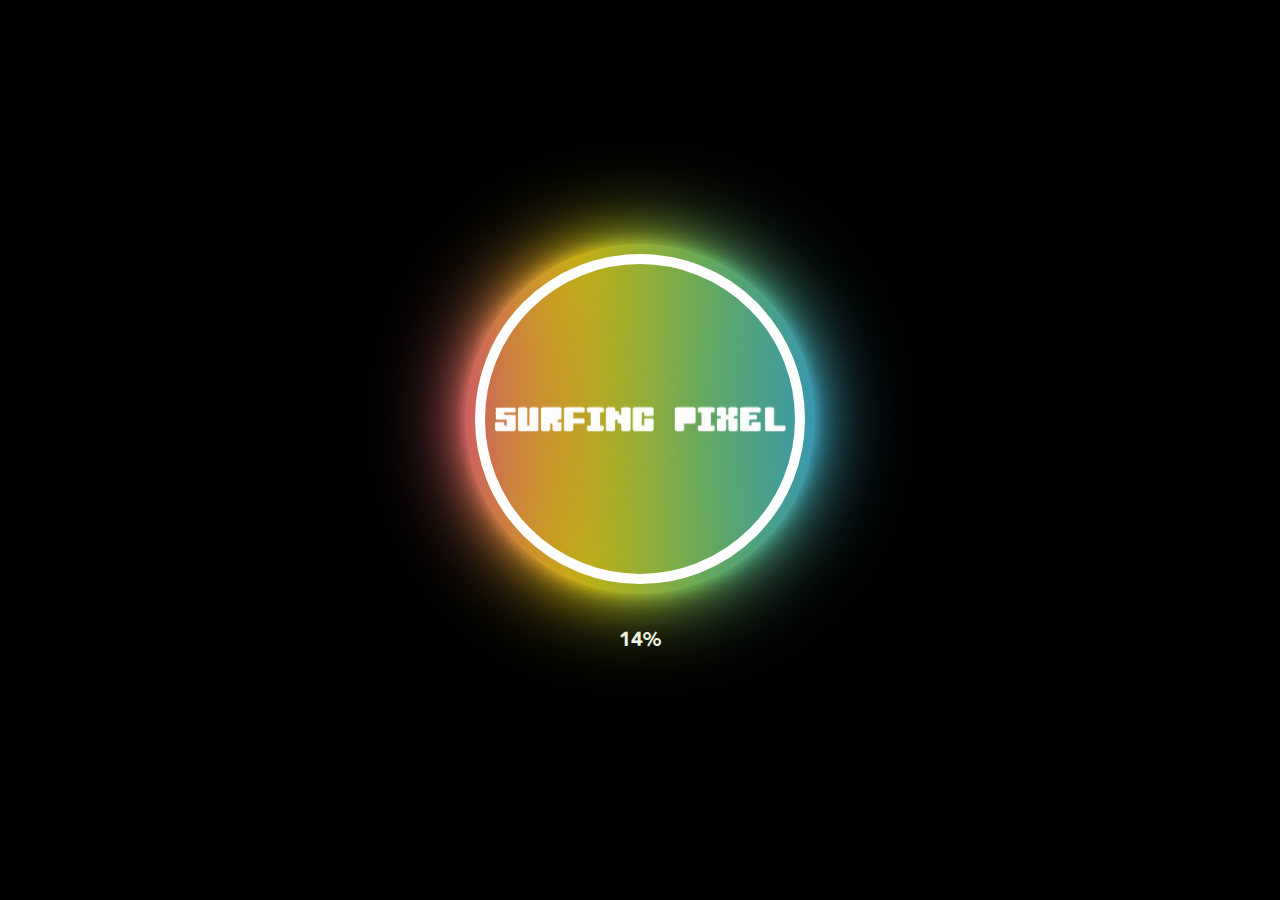
<file: index.html>
<!DOCTYPE html>
<html lang="es">

<head>
    <meta charset="UTF-8">
    <meta http-equiv="X-UA-Compatible" content="IE=edge">
    <meta name="viewport" content="width=device-width, initial-scale=1.0">
    <title>Surfing Pixel</title>
    <link rel="stylesheet" href="css/styles.css">
</head>
<div id="overlayCarga">

    <div>
        <div class="loader">
            <span></span>
            <span></span>
            <span></span>
            <span></span>
        </div>

        <div class="loader-container">
            <span class="loaderNum h2" id="loaderNum">0%</span>
        </div>
    </div>
</div>
<script src="js/function.js"></script>
</file>
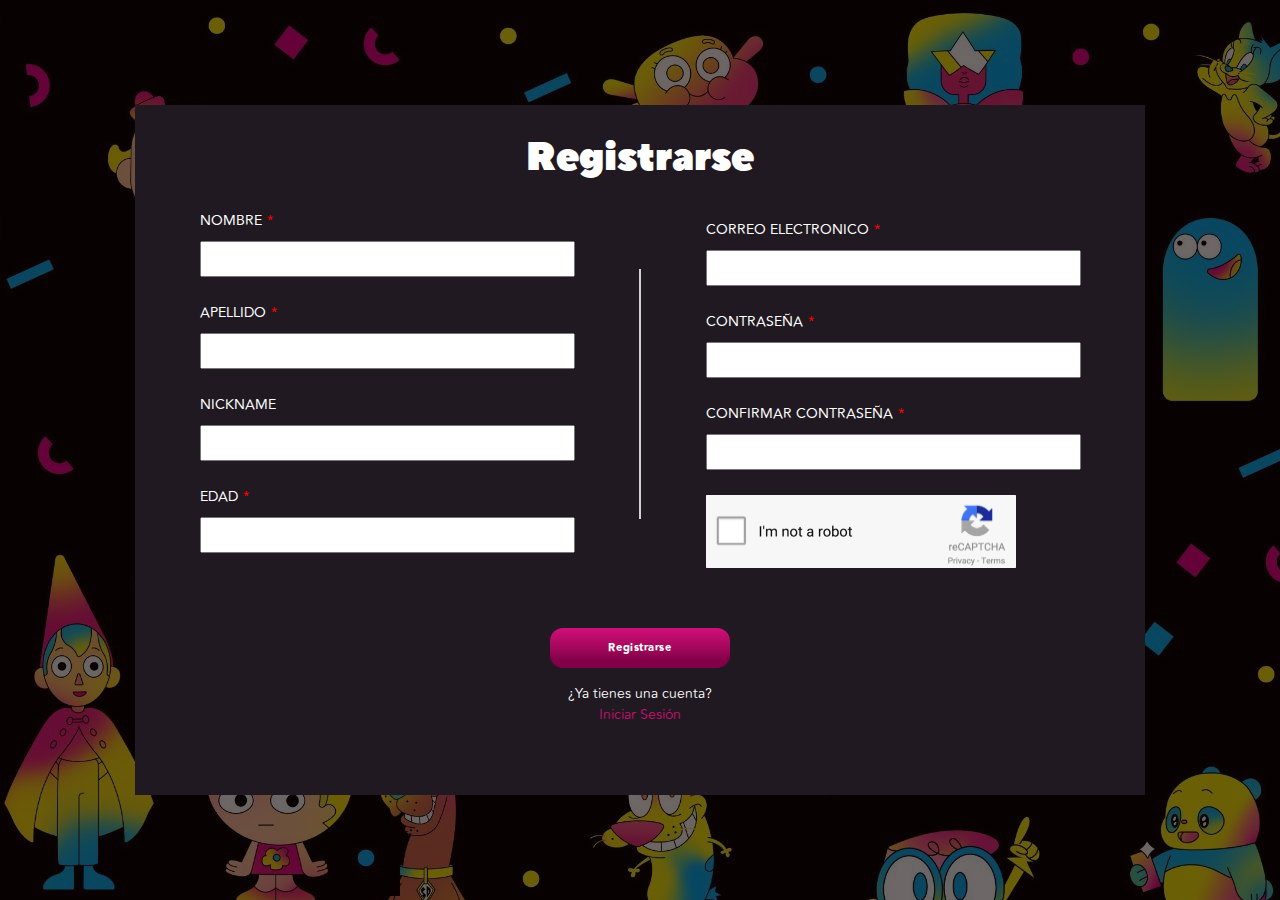
<file: register.html>
<!DOCTYPE html>
    <html lang="es">

    <head>
        <meta charset="UTF-8">
        <meta http-equiv="X-UA-Compatible" content="IE=edge">
        <meta name="viewport" content="width=device-width, initial-scale=1.0">
        <title>Surfing Pixel</title>
        <link rel="stylesheet" href="css/styles.css">
    </head>

<body>

    <div id="fondoForm">
        <form id="registerForm">
            <h1>Registrarse</h1>
            <div class="formContent">
                <div class="seccionIzq">
                    <label for="nombre" class="h4 required">NOMBRE</label>
                    <input type="text" id="" name="" required>
                    <label for="nombre" class="h4 required">APELLIDO</label>
                    <input type="text" id="" name="" required>
                    <label for="nombre" class="h4">NICKNAME</label>
                    <input type="text" id="" name="" >
                    <label for="nombre" class="h4 required">EDAD</label>
                    <input type="text" id="" name="" required>
                </div>
                <hr style="border: none; background-color: white; width: 2px;">
                <div class="seccionDer">
                    <label for="nombre" class="h4 required">CORREO ELECTRONICO</label>
                    <input type="text" id="" name="" required>
                    <label for="nombre" class="h4 required">CONTRASEÑA</label>
                    <input type="text" id="" name="" required>
                    <label for="nombre" class="h4 required">CONFIRMAR CONTRASEÑA</label>
                    <input type="text" id="" name="" required>
                    <img src="resources/imagenes/otros/capcha.png"> 
                </div>
            </div>

            <div class="formBotonera">
                <button onclick="registrarse(this)" class="botonSecundario">
                    <p class="textoBotones">Registrarse</p>
                </button>
                <p class="textoChico">¿Ya tienes una cuenta?</p>
                <span class="textoChico" onclick="login()">Iniciar Sesión</span>    
            </div>
        </form>     
    </div>


            </div>
</body>
<script src="js/function.js"></script>
</file>
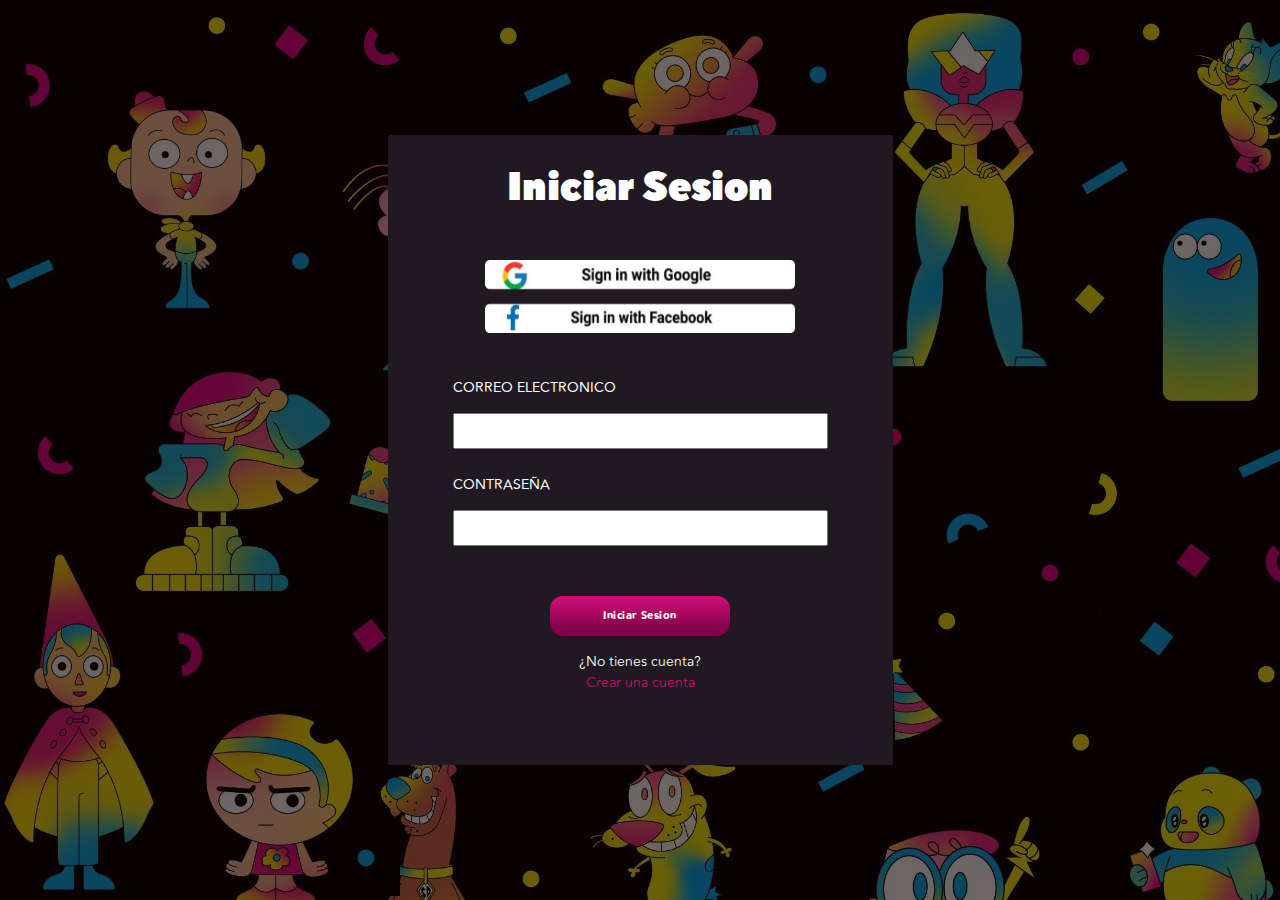
<file: signup.html>
<!DOCTYPE html>
<html lang="es">

<head>
    <meta charset="UTF-8">
    <meta http-equiv="X-UA-Compatible" content="IE=edge">
    <meta name="viewport" content="width=device-width, initial-scale=1.0">
    <title>Surfing Pixel</title>
    <link rel="icon" href="resources/icos/personajes/gumball.svg" type="image/x-icon">
    <link rel="stylesheet" href="css/styles.css">
</head>

<body>

    <div id="fondoForm">
        <form id="registerFormsign">
            <h1>Iniciar Sesion</h1>
            <div class="formContent">
                <div id="seccion">
                    <img src="resources/imagenes/otros/Inicio rapido.png">
                    <label for="nombre" class="h4">CORREO ELECTRONICO</label>
                    <input type="text" id="" name="">
                    <label for="nombre" class="h4">CONTRASEÑA</label>
                    <input type="text" id="" name="">

                </div>
            </div>
            <div class="formBotonera">
                <button onclick="home()" class="botonSecundario">
                    <p class="textoBotones"><a href="carga.html">Iniciar Sesion</a></p>
                </button>
                <p class="textoChico">¿No tienes cuenta?</a></p>
                <span class="textoChico" id="iniciarSesion"><a href="register.html">Crear una cuenta</a></span>
            </div>
        </form>
    </div>


</body>
<script src="js/function.js"></script>
</file>
<file: css/styles.css>
@font-face {
    font-family: 'TT Norms';
    src: url(../fonts/TT-Norms®-Pro/Demo_Fonts/Fontspring-DEMO-tt_norms_pro_extrablack.otf);
}

@font-face {
    font-family: 'Avenir Black';
    src: url(../fonts/Avenir-Black.ttf);
}

@font-face {
    font-family: 'Avenir Book';
    src: url(../fonts/Avenir-Book.ttf);
}

@font-face {
    font-family: 'Avenir Regular';
    src: url(../fonts/Avenir-Regular.ttf);
}

@font-face {
    font-family: 'Avenir Heavy';
    src: url(../fonts/Avenir-Heavy.ttf);
}

:root{
    --backround-color: var(--color-primario);

    --color-primario: #0D0303;
    --color-secundario: #CC0F76;
    --color-arcoiris:linear-gradient(to right, #CB487B, #D1B507 ,#5FAA5A ,#3193C7 );
    --color-degrade: linear-gradient(180deg, #CC0F76 32.81%, #810047 100%);
    --color-degradeV2: linear-gradient(180deg, #CC0F76 4.69%, #AA0860 42.71%, #810047 81.77%);
    --color-degradeTerciario: linear-gradient(180deg, #FCE112 67.71%, #CBB400 94.79%);
    
    --fuente-h1:'TT Norms';
    --tamanio-h1:40px;
    --fuente-h2:'Avenir Black';
    --tamanio-h2: 20px;
    --fuente-h3: var(--fuente-h1);
    --tamanio-h3: 20px;
    --fuente-h4:'Avenir Regular';
    --tamanio-h4:14px;
    --fuente-textoChico:'Avenir Book';
    --tamanio-textoChico:14px;
    --fuente-textoBody:'Avenir Book';
    --tamanio--textoBody: 19px;
    --fuente-textoBotones:'Avenir Black';
    --tamanio--textoBotones: 11px;
}

html{
    background-color: var(--backround-color);
    overflow-x: hidden;
}
body{
    display: flex;
    flex-direction: column;
    margin: 0;
}

/* TEXTOS */
h1{
    font-family: var(--fuente-h1);
    font-size: var(--tamanio-h1);
    color: white;
}
.h1{
    font-family: var(--fuente-h1);
    font-size: var(--tamanio-h1);
    color: white;
}
.h2{
    font-family:var(--fuente-h2);
    font-size: var(--tamanio-h2);
}
.h3{
    font-family:var(--fuente-h3);
    font-size: var(--tamanio-h3);
    letter-spacing: 0.05em;
}
.h4{
    font-family: var(--fuente-h4);
    font-size: var(--tamanio-h4);
}


.textoChico{
    font-family:var(--fuente-textoChico);
    font-size: var(--tamanio-textoChico);
    color: #282725;
}

.textoBotones{
    font-family: var(--fuente-textoBotones);
    font-size: var(--tamanio--textoBotones);
    color: white;
    letter-spacing: 0.05em;
}

.textoBody{
    font-family: var(--fuente-textoBody);
    font-size: var(--tamanio--textoBody);
    color: white;
}

                                          /* ASSETS */

/* NAV */
nav {
    background-color: #080008;
    display: flex;
    justify-content: space-between;
    align-items: center;
    padding: 10px 100px;
    margin-top: 10px;
}

#logo {
    width: 250px;
    height: 20px;
    background: no-repeat url(../resources/icos/simbolos/logo.svg) 50%;
    cursor: pointer;
}

#barraBusqueda {
    display: flex;
    flex-direction: row;
    align-items: center;
    justify-content: space-between;
    width: 460px;
    height: 40px;
    background: white;
    border-radius: 8px;
    margin-left: -140px;
}

#barraBusqueda span {
    opacity: 50%;
    margin-left: 15px;
}

#lupa {
    background: no-repeat url(../resources/icos/simbolos/lupa.svg) 50%;
    height: 22px;
    width: 22px;
    margin-right: 15px;
}

#perfil {
    display: flex;
    align-items: center
}

#iconoPerfil {
    height: 50px;
    width: 50px;
    display: flex;
}

#iconoPerfil .circulo {
    height: 100%;
    width: 100%;
    position: relative;
}

#iconoPerfil .borde {
    height: calc(100% + 4px);
    width: calc(100% + 4px);
    left: -2px;
    top: -2px;
}

#iconoPerfil .centro {
    height: 90%;
    width: 90%;
    left: 5%;
    top: 5%;
}

#iconoPerfil .imgCategoria {
    height: 100%;
    width: 100%;
}
#perfilInfo {
    margin-left: 5px;
    display: flex;
    flex-direction: column;
    height: 60px;
    justify-content: end;
}
#perfilInfo p {
    color: white;
    margin: 0px; 
}
#perfilDebajo{
    display: flex;
    align-items: center;
    justify-content: space-around;
    margin-top: -3px;
}
#perfilDebajo p{
    color: rgba(255, 255, 255, 0.8);
}

#flechaPerfil {
    background: no-repeat url(../resources/icos/simbolos/flecha.svg) 20%;
    height: 30px;
    width: 20px;
    scale: 0.5;
    transform: rotate(90deg);
    opacity: 85%;
}
#hamburguesa{
    height: 343px;
    width: 232px;
    position: absolute;
    top: 80px;
    right: 110px;
    z-index: 999;
    display: none;
}

.breadCrumb{
    display: flex;
    align-items: center;
    margin-left: 50px;
    margin-top: 30px;
}
.breadCrumb p{
    margin-left: 20px;
}


      
/* CATEGORIAS */
.menuCategorias {
    white-space: nowrap;
    height: 75px;
    overflow: hidden;
    margin-top: 20px;
    margin-bottom: 40px;
    width: 100%;
}

#catContainer {
    margin-left: 35px;
    margin-right: 35px;
    position: relative;
    overflow: hidden;
}

#menuCategoriasul {
    list-style-type: none;
    padding: 0;
    margin: 0;
    height: 85px;
    display: flex;
}
   #menuCategoriasul li {
    margin-right: 100px; 
    position: relative;
   }
 
   .circulo {
    width: 70px;
    height: 70px;
    position: absolute;
}

.borde {
    border-radius: 500px;
    background-image: var(--color-arcoiris);
    width: 73px;
    height: 75px;
    position: absolute;
    left: 0.5px;
    top: 0px;
}

.centro {
    border-radius: 500px;
    background-color: rgba(12.750000189989805, 3.081249911338091, 3.081249911338091, 1);
    width: 70px;
    height: 70px;
    position: absolute;
    left: 2px;
    top: 2px;
    display: flex;
    align-content: center;
    justify-content: center;
}

.contenedorCategoria {
    background-color: var(--color-primario);
    opacity: 0.8999999761581421;
    width: 70px;
    height: 20px;
    border-top-left-radius: 5px;
    border-top-right-radius: 5px;
    border-bottom-left-radius: 5px;
    border-bottom-right-radius: 5px;
    max-width: 100%;
    margin-top: 48px;
    margin-left: 2px;
}

.textoCategoria {
    margin-top: 60px;
    margin-left: 7px;
    color: #fff;
    font-size: var(--tamanio-texto-chico);

}

.imgCategoria {
    max-width: 100%;
}
.categoria:hover .imgCategoria{
    transform: scale(1.5);
    overflow-y: visible;
}
#flechasCategoria{
    display: flex;
    flex-direction: row;
    justify-content: space-between;
}
#flechasCategoria button{
    top: -60px;
    position: relative;
}
#flechasCategoria #flechaColor{
    right: 10px;
}
#flechasCategoria #flechaColorIzq{
    left: 10px;
}
#flechaColor {
    display: flex;
    flex-direction: row;
    justify-content: space-between;
    width: 20px;
    height: 35px;
    background: no-repeat url(../resources/icos/simbolos/flechaDerCategoria.svg) 50%;
    border: none;
}
#flechaColorIzq{
    transform: scaleX(-1);
    top: 60px;
     width: 20px;
    height: 35px;
    background: no-repeat url(../resources/icos/simbolos/flechaDerCategoria.svg) 50%;
    border: none;
}
        
#botonTodos {
    display: flex;
    justify-content: center;
    align-items: center;
    letter-spacing: .5px;
}

#botonTodos{
    display: flex;
    justify-content: center;
    align-items: center;
    font-family: var(--fuente-h1);
    font-size: var(--tamanio-h1);
    width: 614px;
    height: 60px;
    background-image: var(--color-arcoiris);
    color: white;
    border-radius: 8px;
    cursor: pointer;
    transition: transform 0.2s ease;
    background-size: cover;
    position: relative;
    letter-spacing: .5px;
}
.btnContainer{
    width: 100%;
    display: flex;
    justify-content: center;
    align-items: center;
    height: 300px;
}
#botonTodos::before{
    background-image: linear-gradient(to left, #CB487B, #D1B507, #5FAA5A, #3193C7);
    content: "Ver todos";
    display: flex;
    align-items: center;
    justify-content: center;
    position: absolute;
    border-radius: 8px;
    cursor: pointer;
    top: 0;
    left: 0;
    width: 100%;
    height: 100%;
    background-size: cover;
    opacity: 0;
    transition: opacity 0.3s ease;
}
#botonTodos:hover::before{
    opacity: 1;
}

.botonDerechaChico {
    opacity: 100;
    pointer-events: auto;
  }
  .botonIzquierdaChico{
    opacity: 0;
  }

        /* BODY */
        
        
        
        
/* CARD */
        
.cardContainer{
    width: 300px;
    margin-right: 20px;
    background: var(--color-arcoiris);
}
.card{
    display: flex;
    flex-direction: column;
    box-shadow: 0 16px 16px 0 rgba(0,0,0,.08);
    overflow: visible;
    transition: .2s ease;
}
.card-Img{
    height: 170px;
    width: 300px;
    overflow: hidden;
}
.card .data{
    padding: 15px 16px 13px;
    width: 100%;
    background: #fff;
    position: relative;
    box-sizing: border-box;
}
.card .data-category-container {
    overflow: hidden;
    white-space: nowrap;
    width: 80%;
}
.card .data-category {
    max-width: calc(100% - 40px);
}
.card .data .playBtn {
    display: flex;
    position: absolute;
    top: 12px;
    right: 10px;
}
.playBtn{
    background-color: #080008;
    height: 56px;
    width: 56px;
    justify-content: center;
    align-items: center;
}
.playBtn .icon.links {
    background-image: url(../resources/icos/simbolos/flecha.svg);
    background-repeat: no-repeat;
    width: 35px;
    height: 35px;
    justify-content: center;
    align-items: center;
    margin-left: 15px;
}
.card .titulo{
    color: #282725;
    font-size: 22px;
    white-space: nowrap;
    font-weight: 800;
    width: 80%;
    text-overflow: ellipsis;
    overflow: hidden;
    height: 1.5em;
    line-height: 1.5em;
}

/* Hover */
.cardContainer:hover .card{
    transform: translateX(5px) translateY(-5px);
}

/* CARRUSEL */

.carrusel{
    display: block;
    box-sizing: border-box;
}
.carruselChico{
    max-width: 1400px;
}
.containerMovedizo{
    margin-left: auto;
    margin-right: auto;
    position: relative;
    overflow: hidden;
    list-style: none;
    padding: 0;
    z-index: 1;
    touch-action: pan-y;
}
#gameContainer{
    position: relative;
    width: 100%;
    height: 100%;
    display: flex;
    box-sizing: content-box;
    transition: 0.4s ease;
}
.botones{
    display: flex;
    flex-direction: row;
    justify-content: space-between;
    width: 100%;
    height: 48px;
    cursor: pointer;
    transition: .2s ease-in-out;
    outline: none;
    position: relative;
    top: 0;
    bottom: 0;
}
.slideBtn{
    background: no-repeat url(../resources/icos/simbolos/Desplazar.png) 50%;
    height: 55px;
    width: 62px;
    border: none;
    margin-right: 55px;
    transform: translateY(-150px);
}
.left{
    transform: scaleX(-1) translateY(-150px);
}





/*  BIBLIOTECA */

#biblioteca{
    background-image: url(../resources/imagenes/otros/fondoColor2.png);
    height: 810px;
    display: flex;
    flex-direction: column;
    align-items: baseline;
}
#carruselBiblioteca{
    position: relative;
    width: 100%;
    display: flex;
    align-items: center;
}
.ContainerBiblioteca{
    display: flex;
    flex-direction: column;
    align-items: baseline;
}
.ContainerBiblioteca .sup{
    display: flex;
    flex-direction: row;
    margin-bottom: 40px;
    margin-top: 20px;
}
.ContainerBiblioteca .inf{
    display: flex;
    flex-direction: row;
}
.tituloBiblioteca{
    padding-left: 65px;
}

#coment{
    position: absolute;
    color: white;
    margin-top: -42px;
    width: 450px;
    margin-right: 85px;
    text-align: center;
    opacity: 0;
    transition: 0.2s;
}

@keyframes girar {
    0% {
      transform: rotate(180deg);
    }
    100% {
      transform: rotate(360deg);
    }
  }
  
  .girar {
    animation: girar 0.3s;
  }
  

/* BOTONES */
.botonSecundario {
    width: 180px;
    height: 40px;
    background-image: var(--color-degradeV2);
    border-radius: 13px;
    border: none;
    margin-bottom: 15px;
    cursor: pointer;
    transition: transform 0.2s ease; /* Agrega una transición suave para la transformación */
  }
  
  
  .botonSecundario:active {
    transform: translateY(0); /* Vuelve a la posición original al hacer clic */
    animation: bounce 0.5s ease; /* Agrega un rebote al hacer clic */
  }
  
  @keyframes bounce {
    0%, 20%, 50%, 80%, 100% {
      transform: translateY(0);
    }
    40% {
      transform: translateY(-10px);
    }
    60% {
      transform: translateY(-5px);
    }
  }
  

/* CARD BIBLIOTECA */

.cardContainerBiblioteca{
    width: 450px;
    height: 250px;
    margin-right: 20px;
}
.cardBiblioteca{
    display: flex;
    flex-direction: column;
}
.card-ImgBiblioteca{
    width: 100%;
    height: 100%;
}
.nameTag{
    position: relative; 
    top: -43px;
    right: -8px;
    white-space: nowrap;
    max-width: 260px;
    height: 32px;
}
.cardSup{
    display: flex;
}
.tagContainer{
    position: relative;
    right: 252px;
    top: 10px;
    width: 0;
    align-items: center;
    display: flex;
    flex-direction: column;
}
.tagPrecio{
    display: flex;
    width: 70px;
    height: 22px;
    color: white;
    justify-content: center;
    background-color: rgba(13, 3, 3, 0.8);
    margin-bottom: 20px;
}
.tagPrecio p{
    margin: 0;
}
.cardContainerBiblioteca span{
    position: absolute;
    top: 0;
    left: 0;
    width: 100%;
    height: 100%;
    transition: inherit; 
    display: flex;
    justify-content: center;
    align-items: center;
    color: white;
    background-color: rgba(13, 3, 3, 0.8);
}

/*animaciones*/
.cardBiblioteca:hover .nameTag{
    display: inline-block;
    transform: scale(1.0);
    transition: 0.3s ease;
    top: -32;
    left: 0;
    max-width: 450px;
    height: 43px;
}


/* MENU DESPLEGABLE */
#menuPerfil {
    position: absolute;
    background-color: #080008;
    border: 20px solid var(--color-arcoiris); 
    width: 239px;
    height: 348px;
    top: 100%;
    align-items: center;
    display: none;
    z-index: 2;
}

/* TAGS */
#cardTag {
    background-image: var(--color-degradeV2);
    width: 94px;
    height: 23px;
    display: flex;
    flex-direction: row;
    align-items: center;
    justify-content: space-around;
    color: white;
    transition: background-image 0.4s ease, color 0.4s ease;
}

#cardTag:hover {
    background-image: var(--color-degradeTerciario);
    cursor: pointer;
    transition: background-image 0.4s ease, color 0.4s ease;
}

#cardTag .textoBotones {
    transition: transform 0.4s ease; /* Agrega transición de posición */
}

#cardTag #carritoIco {
    opacity: 1; /* Asegura que el carrito esté visible por defecto */
    transition: opacity 0.4s ease; /* Agrega transición de opacidad */
}

#cardTag.clicked .textoBotones {
    transform: translateX(-25%); /* Centra el texto "Agregado" */
}

#cardTag.clicked #carritoIco {
    opacity: 0; /* Oculta el carrito en el estado clickeado */
}



/* PUBLICIDAD */

#publicidad{
    width: 350px;
    height: 730px;
}
footer{
    display: flex;
    flex-direction: column;
    justify-content: space-between;
    background-color: var(--color-primario);
    width: 100%;
    height: 505px;
    margin-top: 100px;
}
#footerContent{
    margin-left: 220px;
    margin-right: 280px;
}
#footerContent h1{
    margin: 0;
    margin-left: 10px;
}
footer .lorem{
    display: flex;
    align-items: center;
    width: 680px;
}
footer hr{
    margin-left: 15px;
    margin-right: 15px;
    height: 205px;
}
footer h4{
    color: white;
}
footer .textoChico{
    color: white;
}
#footerUp{
    display: flex;
    flex-direction: row;
    justify-content: space-between;
    align-items: center;
}
#lineaColor {
    width: 100%;
}
.footerGeneral{
    display: flex;
    flex-direction: column;
    margin-right: 80px;
}
.footerl h1{
    margin: 0;
}
.footerMinContent{
    display: flex;
    flex-direction: row;
}
.footerGeneral .footerMinContent hr{
    height: 130px;
}
.links{
    display: flex;
    flex-direction: column;
    justify-content: space-evenly;
}
.links .h4{
    margin: 0;
}
.footerSiguenos{
    display: flex;
    flex-direction: column;
}
.footerSiguenos .footerMinContent hr{
    height: 80px;
}
.linkTrees{
    display: flex;
    flex-direction: row;
}
.copi{
    text-align: right;
    margin-bottom: 10px;
    margin-top: 10px;
}
.copi p{
    margin: 0;
}
.lorem .textoBody{
    margin: 0;
}
#footerDown{
    display: flex;
    flex-direction: row;
    align-items: center;
    justify-content: space-between;
}
#opcionesFooter{
    display: flex;
    flex-direction: row;
    justify-content: space-around;
    width: 540px;
}






/* SECCIONES */
#gameSection{
    margin-left: 70px;
    margin-top: 80px;
    margin-bottom: 80px;
}
#upperSection{
    display: flex;
    flex-direction: row;
    margin-bottom: 80px;
}
#upperSection #publicidad{
    margin-right: 90px;
}
.upperCarruseles{
    display: flex;
    flex-direction: column;
    margin-top: -35px;
}
.carruselData{
    display: flex;
    flex-direction: column;
}


#fondoForm{
    background-image: url(../resources/imagenes/otros/FondoPagina.png);
    display: flex;
    align-items: center;
    justify-content: center;
    position: absolute;
    width: 100%;
    height: 100%;
}
#registerForm{
    display: flex;
    flex-direction: column;
    background-image: url(../resources/imagenes/otros/fondoColor2.png);
    height: 690px;
    width: 1010px;
    color: white;
    align-items: center;
}
.formContent{
    display: flex;
    justify-content: space-evenly;
    align-items: center;
    width: 100%;
}
.formContent input{
    height: 30px;
    width: 367px;
    margin-top: 10px;
    margin-bottom: 25px;
}
.formContent hr{
    height: 250px;
    margin: 0;
    opacity: 80%;
}
.formContent img{
    height: 73px;
    width: 310px;
}
.seccionIzq{
    display: flex;
    flex-direction: column;
}
.seccionDer{
    display: flex;
    flex-direction: column;
}
.formBotonera{
    display: flex;
    flex-direction: column;
    align-items: center;
    margin-top: 50px;
}
.formBotonera span{
    color: var(--color-secundario);
    margin: 0;
    cursor: pointer;
}
.formBotonera p{
    color:white;
    margin: 0;
}
.required::after {
    content: "*";
    color: red;
    margin-left: 5px; /* Espacio entre el asterisco y el texto del label */
  }
  a {
    text-decoration: none;
    color: inherit;
}

#seccion {
    text-align: center;
}

#seccion img {
    margin-top: 20px;
    margin-bottom: 40px;
    /* Espaciado entre la imagen y el primer label */
}

#seccion label {
    display: flex;
    align-self: start;
    margin-bottom: 5px;
}

#seccion input {
    height: 30px;
    width: 367px;
    margin-top: 10px;
    margin-bottom: 25px;
}

#registerFormsign {
    display: flex;
    flex-direction: column;
    background-image: url(../resources/imagenes/otros/fondoColor2.png);
    height: 630px;
    width: 505px;
    color: white;
    align-items: center;
}

#registerFormsign .formBotonera {
    display: flex;
    flex-direction: column;
    align-items: center;
    margin-top: 25px;
}

        
/* PAGINA JUEGO */

#gameArea{
    display: flex;
    flex-direction: column;
    align-items: center;
    justify-content: center;
}
#juegoPrincipal{
    width: 1322px;
    height: 720px;
}
#gameArea .social{
    width: 341px;
    height: 28px;
}
#gameArea #ayuda{
    width: 55px;
    height: 55px;
    border-radius: 40px;
}
#herramientasJuego{
    display: flex;
    flex-direction: row;
    position: relative;
    right: -460px;
    bottom: -20px;
    height: 55px;
}
#reglas{
    position: absolute;
    display: none;
    transition: 2s ease;
    margin-left: 750px;
}
#margen{
    display: flex;
    width: 100%;
    align-items: center;
    justify-content: center;
}
#gameWrapper{
    width: 1520px;
    background-color: rgba(42, 39, 39, 0.742);
    display: flex;
    flex-direction: row;
    margin-top: 100px;
}
#wrapperIzq{
    width: 1010px;
    margin-left: 100px;
    margin-top: 110px;
}
#wrapperDer{
    margin-top: 163px;
    margin-right: 100px;
}
#about{
    display: flex;
    flex-direction: column;
}
#about .textoBody{
    max-width: 865px;
}
.multimedia{
    width: 865px;
    height: 400px;
}
#comentarios{
    display: flex;
    flex-direction: column;
    margin-bottom: 60px;
}
#headerComentarios{
    display: flex;
    flex-direction: row;
    align-items: center;
}
#headerComentarios hr{
    transform: rotate(90deg);
}
#headerComentarios p{
    color: white;
}
.myUsuario{
    display: flex;
}
.nombreMyUsuario{
    color: white;
    margin-left: 85px;
    position: relative;
    top: -10px;
    margin-top: 0;
    margin-bottom: 0;
}
.bloqueComentar{
    width: 750px;
    height: 80px;
    background-color: white;
    border-radius: 8px;
    display: flex;
    text-align: center;
    margin-top: 3px;
    margin-left: 88px;
}
.bloqueComentario{
    width: 750px;
    height: 55px;
    background-color: white;
    border-radius: 8px;
    display: flex;
    text-align: center;
    margin-top: 3px;
    margin-left: 88px;
}
.bloqueComentario p{
    margin-left: 10px;
}
.bloqueComentar p{
    margin-left: 10px;
    opacity: 85%;
}
.infoUsuario{
    display: flex;
    flex-direction: column;
    margin-bottom: 10px;
    position: relative;
    top: 10px;
}
.botoneraComentar{
    display: flex;
    flex-direction: row;
    position: relative;
    margin-top: 20px;
    right: 170px;
    justify-content: end;
}
.botoneraComentar button{
    width: 100px;
    height: 35px;
}
.botoneraComentar p{
    color: white;
}
#filtros{
    display: flex;
    flex-direction: row;
    
}
#filtros p{
    color: white;
}
#verComentarios{
    display: flex;
    flex-direction: column;
}
#carruselVertical{
    display: flex;
    flex-direction: column;
}
#carruselVertical .cardContainer{
    margin-bottom: 55px;
}


.hidden{
    display: none;
}


        
/* OVERLAY CARGA */

#carga{
    background-color: black;
    opacity: 100%;
}
#overlayCarga {
  position: fixed;
  top: 0;
  left: 0;
  width: 100%;
  height: 100%;
  background-color: rgba(0, 0, 0, 1);
  opacity: 1; /* Asegúrate de que la opacidad inicial sea 1 */
  z-index: 9999;
  display: flex;
  justify-content: center;
  align-items: center;
  transition: opacity 0.9s; /* Agrega una transición para suavizar el cambio de opacidad */
}

.loader {
    position: relative;
    width: 350px;
    height: 350px;
    border-radius: 50%;
    background: linear-gradient(to right, #CB487B, #D1B507 ,#5FAA5A ,#3193C7 );
    animation: animate 2s linear infinite;
}

@keyframes animate {
    0% {
        transform: rotate(0deg);
    }
    100% {
        transform: rotate(360deg);
    }
}

.loader span {
    position: absolute;
    width: 100%;
    height: 100%;
    border-radius: 50%;
    background: linear-gradient(to right, #CB487B, #D1B507 ,#5FAA5A ,#3193C7 );
}

.loader span:nth-child(1) {
    filter: blur(5px);
}

.loader span:nth-child(2) {
    filter: blur(10px);
}

.loader span:nth-child(3) {
    filter: blur(25px);
}

.loader span:nth-child(4) {
    filter: blur(50px);
}

.loader:after {
    content: '';
    position: absolute;
    top: 10px;
    left: 10px;
    right: 10px;
    bottom: 10px;
    background: no-repeat url(../resources/icos/simbolos/logo.svg) 50%;
    background-size: 300px 500px;
    border: solid white 10px;
    border-radius: 50%;
}


.loader-container {
    text-align: center;
    margin-top: 30px;
}

.loaderNum {
    color: white;
    transition: width 5s linear, opacity 0.5s;
}     
        
        
        
/* ANIMACION */
@keyframes bounceIn {
    0%, 40%, 60%, 100% {
      transform: translateY(0);
    }
    25% {
      transform: translateY(-30px);
    }
    50% {
      transform: translateY(-15px);
    }
  }
  

  /* BOTON SECUNDARIO ANIM*/

.botonSecundario {
  width: 180px;
  height: 40px;
  background-image: var(--color-degradeV2);
  border-radius: 13px;
  border: none;
  margin-bottom: 15px;
  cursor: pointer;
  transition: transform 0.2s ease; /* Agrega una transición suave para la transformación */
}

.botonSecundario:hover {
    transform: translateY(-8px); /* Levanta el botón 5px en hover */
    background-image: var(--color-arcoiris);
}

.botonSecundario.bouncing {
    animation: bounce 0.5s ease;
}

@keyframes bounce {
  0%, 20%, 50%, 80%, 100% {
    transform: translateY(0);
  }
  40% {
    transform: translateY(-10px);
  }
  60% {
    transform: translateY(-5px);
  }
}

  
  
        
  @media only screen and (max-width: 760px) {

    body{
        overflow-x: hidden;
    }
    #logo {
        width: 25%px;
        height: 20px;
    }

    #barraBusqueda {
        display: none;
    }


    #perfilInfo {
        display: none;
    }

    nav {
        margin-top: 20px;
        margin-left: 30px;
        margin-right: 30px;
        padding: 0px;
    }

    #upperSection{
        display: none;
    }

   
#gameSection {
    margin-left: 20px;
}

    #biblioteca{
        align-items: center;
    }
    .tituloBiblioteca {
        text-align: center;
        padding: 0;
        width: 100%;
    }
    .cardContainerBiblioteca {
        width: 348px;
    }
    .ContainerBiblioteca {
        margin-left: 5px;
    }
    
    .ContainerBiblioteca .sup {
        margin-bottom: -40px;
    }

    .btnContainer {
        height: 100px;
        max-width: 70%;
    }

    #publicidad {
        display: none;
    }

    footer {
        display: flex;
        flex-direction: column;
        align-items: center;
        padding: 20px;
        color: white;
    }


    #footerContent {
        flex-grow: 1;
        display: flex;
        flex-direction: column;
        align-items: center;
    }
    #footerUp {
        display: grid;
        grid-template-rows: auto auto;
        grid-template-columns: 1fr 1fr;

    }
    #opcionesFooter {
        display: flex;
        flex-direction: row;
        justify-content: space-around;
        width: 100%;
    }

    .lorem hr {
        transform: translate(-160px, -310px);
    rotate: 90deg;
    }

    .lorem {
        grid-row: 1 / 2;
        grid-column: 1 / -1;
        margin-bottom: 45px;
    }


    .linkTrees {
        grid-row: 2 / 3;
        grid-column: 1 / -1;
        display: flex;
        justify-content: center;
        margin-bottom: 25px;
    }
    #footerDown #logo{
        display: none;
    }

    .copi{
        text-align: right;
        margin-bottom: 40px;
        margin-top: 10px;
        width: 100%;
        position: relative;
        right: 0;
    }


}
</file>
